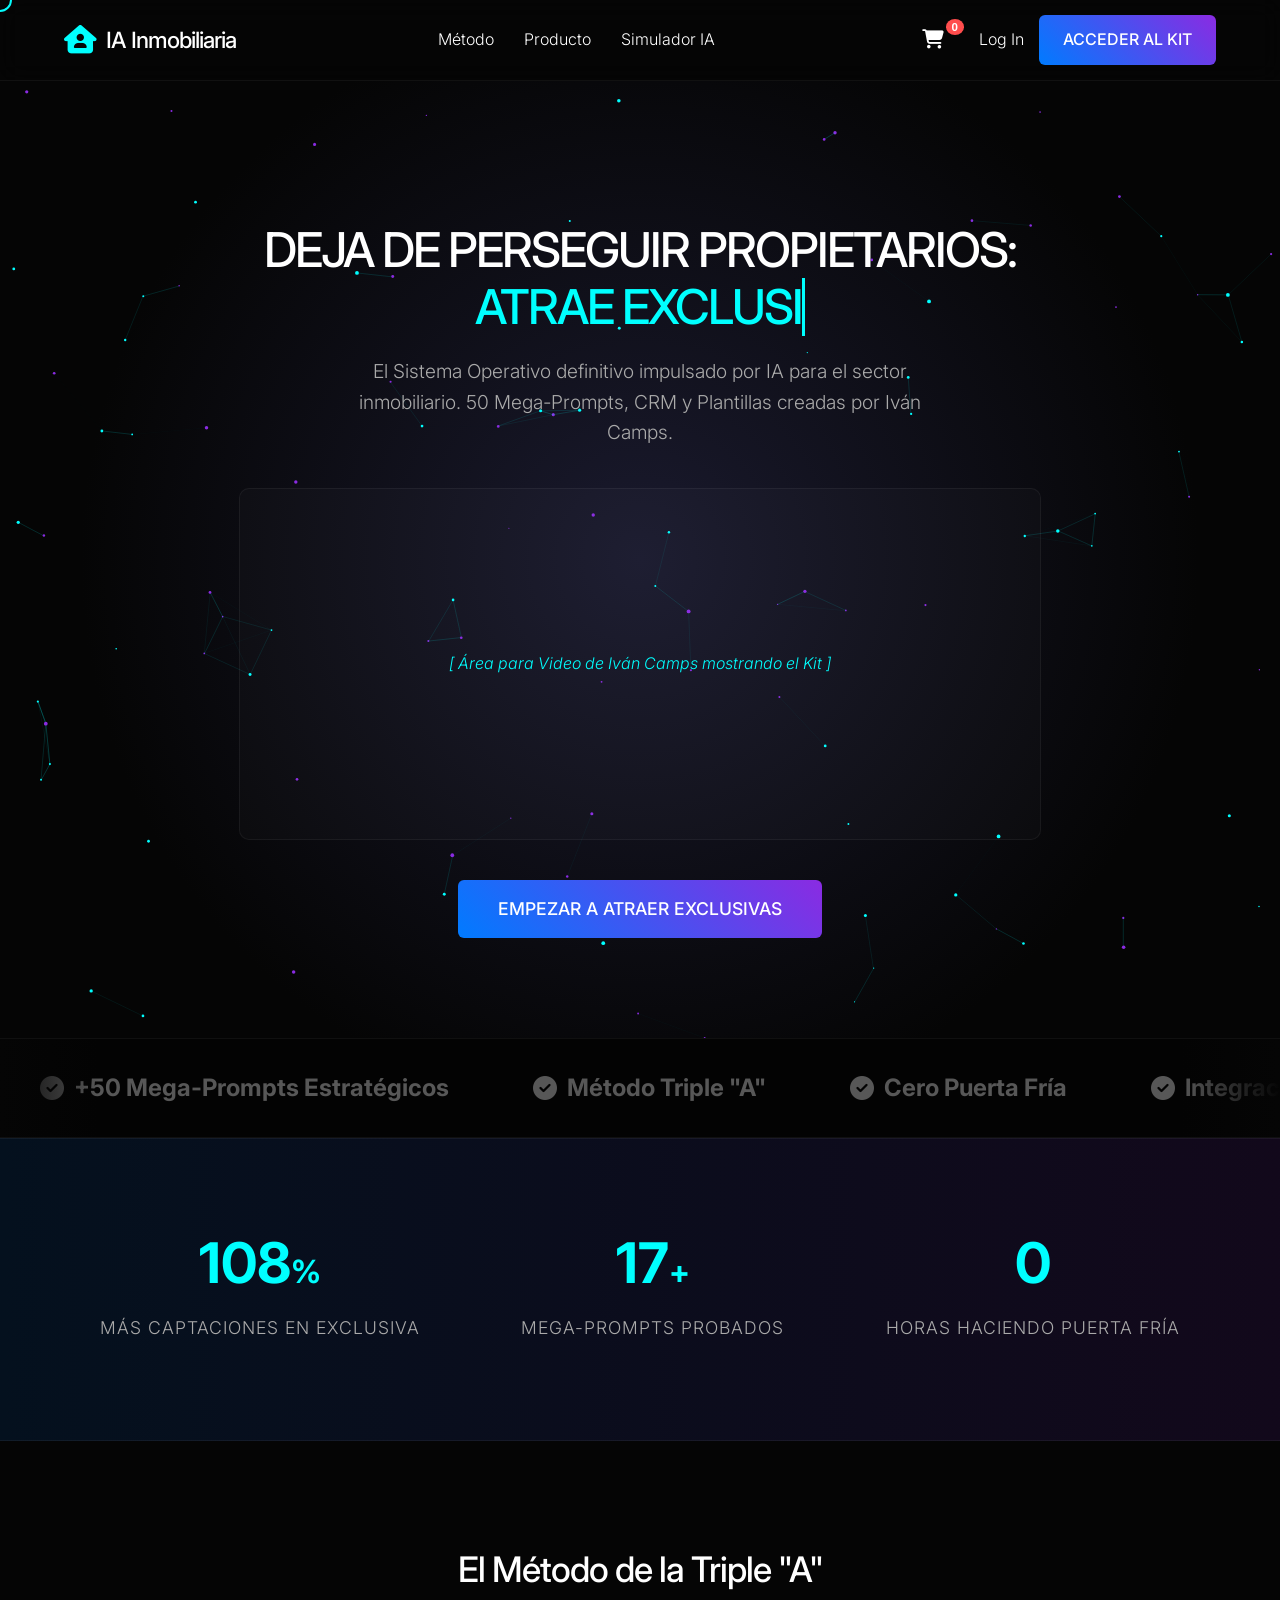
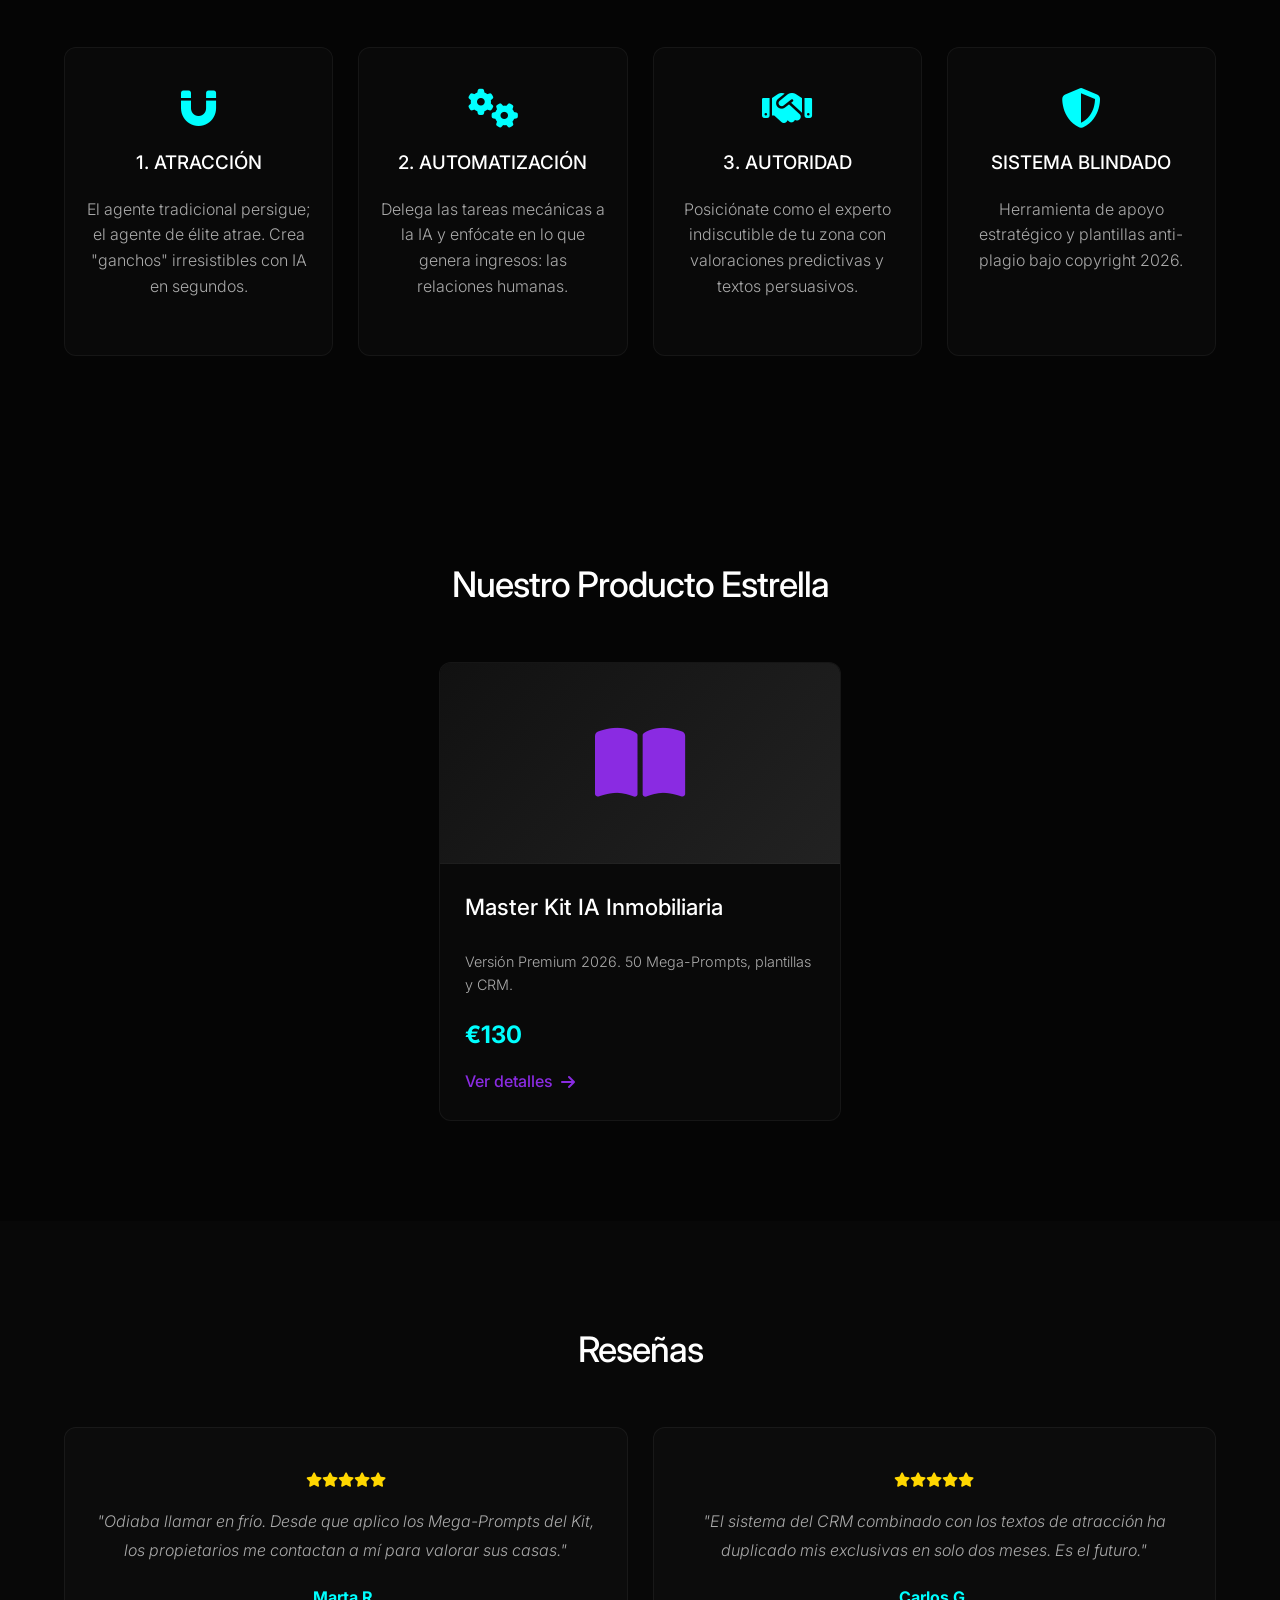
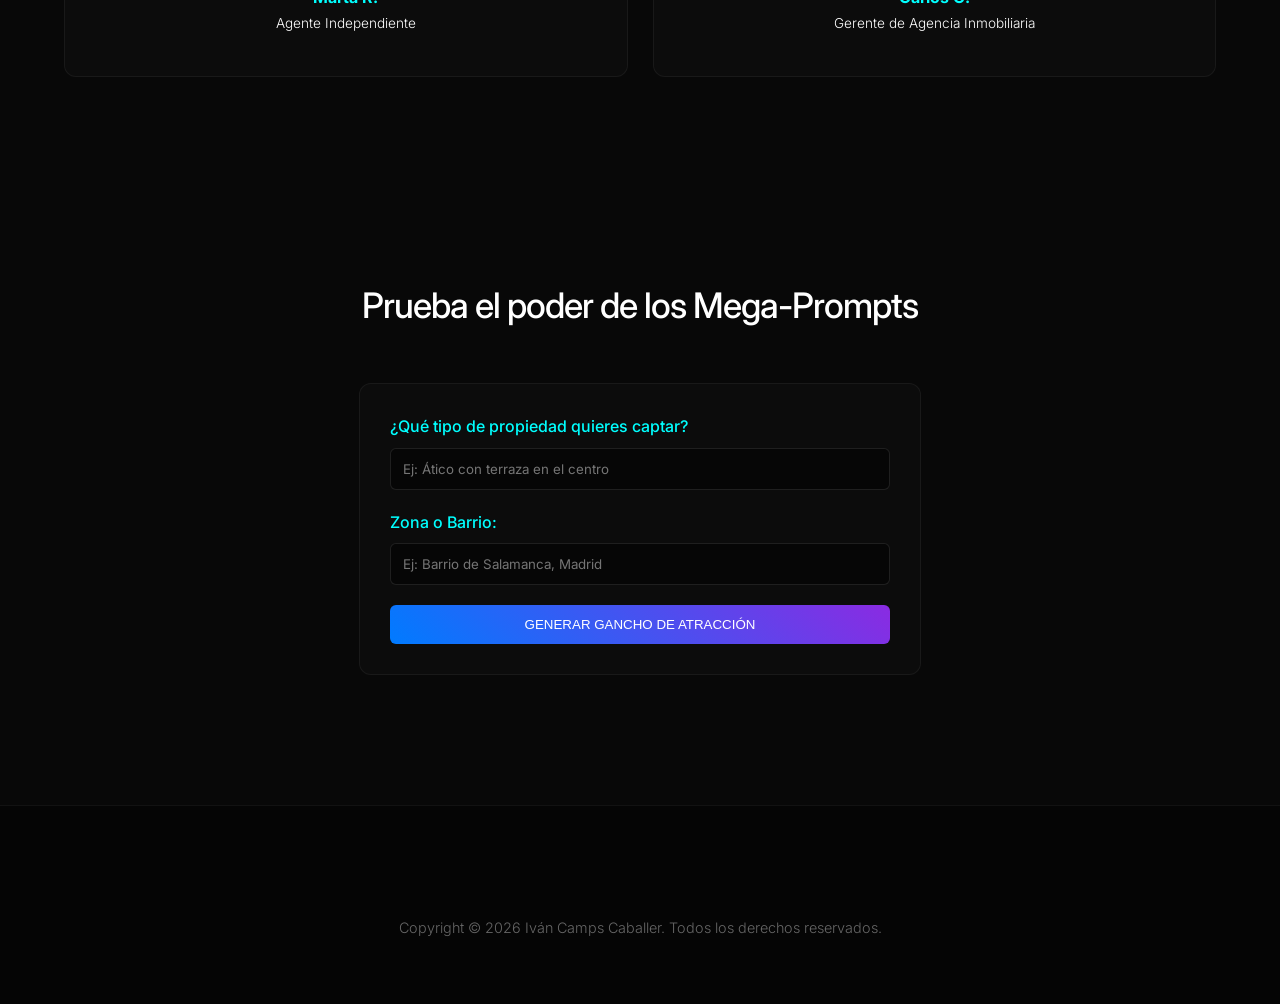
<file: index.html>
<!DOCTYPE html>
<html lang="es">
<head>
    <meta charset="UTF-8">
    <meta name="viewport" content="width=device-width, initial-scale=1.0">
    <title>Master Kit IA Inmobiliaria - Versión Premium 2026</title>
    <meta name="description" content="El Sistema Operativo definitivo para dejar de perseguir propietarios y empezar a atraer exclusivas.">
    <link rel="icon" href="https://cdn-icons-png.flaticon.com/512/2083/2083213.png" type="image/png">
    <link rel="stylesheet" href="style.css">
    <link rel="stylesheet" href="https://cdnjs.cloudflare.com/ajax/libs/font-awesome/6.4.0/css/all.min.css">
</head>
<body>

    <div class="custom-cursor" id="custom-cursor"></div>

    <header class="glass-header">
        <div class="container header-content">
            <a href="./index.html" class="logo">
                <i class="fas fa-house-user"></i>
                <h2>IA Inmobiliaria</h2>
            </a>
            <nav class="main-nav">
                <ul>
                    <li><a href="./index.html#metodo">Método</a></li>
                    <li><a href="./producto.html">Producto</a></li>
                    <li><a href="./index.html#demostraciones">Simulador IA</a></li>
                </ul>
            </nav>
            <div class="actions">
                <div class="cart-btn-wrapper">
                    <button id="cart-toggle" class="icon-btn" aria-label="Ver carrito">
                        <i class="fas fa-shopping-cart"></i><span class="badge-count">0</span>
                    </button>
                </div>
                <a href="./login.html" class="login-link">Log In</a>
                <a href="./producto.html" class="cta-button">ACCEDER AL KIT</a>
            </div>
        </div>
    </header>

    <section class="hero">
        <canvas id="particle-canvas"></canvas>
        <div class="container hero-content">
            <h1 class="animated-text">DEJA DE PERSEGUIR PROPIETARIOS:<br>
                <span class="typed-text"></span><span class="cursor">&nbsp;</span>
            </h1>
            <p class="hero-subtitle">El Sistema Operativo definitivo impulsado por IA para el sector inmobiliario. 50 Mega-Prompts, CRM y Plantillas creadas por Iván Camps.</p>
            <div class="dashboard-graphic">
                <p>[ Área para Video de Iván Camps mostrando el Kit ]</p>
            </div>
            <a href="productos" class="cta-button large">EMPEZAR A ATRAER EXCLUSIVAS</a>
        </div>
    </section>

    <div class="brand-ticker">
        <div class="ticker-track">
            <div class="ticker-item"><i class="fas fa-check-circle"></i> +50 Mega-Prompts Estratégicos</div>
            <div class="ticker-item"><i class="fas fa-check-circle"></i> Método Triple "A"</div>
            <div class="ticker-item"><i class="fas fa-check-circle"></i> Cero Puerta Fría</div>
            <div class="ticker-item"><i class="fas fa-check-circle"></i> Integración CRM</div>
            <div class="ticker-item"><i class="fas fa-check-circle"></i> Creado por Iván Camps</div>
            <div class="ticker-item"><i class="fas fa-check-circle"></i> +50 Mega-Prompts Estratégicos</div>
            <div class="ticker-item"><i class="fas fa-check-circle"></i> Método Triple "A"</div>
            <div class="ticker-item"><i class="fas fa-check-circle"></i> Cero Puerta Fría</div>
            <div class="ticker-item"><i class="fas fa-check-circle"></i> Integración CRM</div>
            <div class="ticker-item"><i class="fas fa-check-circle"></i> Creado por Iván Camps</div>
        </div>
    </div>

    <section class="stats fade-in-section">
        <div class="container stats-grid">
            <div class="stat-item">
                <h3 class="counter" data-target="300">0</h3><span class="symbol">%</span>
                <p>Más captaciones en exclusiva</p>
            </div>
            <div class="stat-item">
                <h3 class="counter" data-target="50">0</h3><span class="symbol">+</span>
                <p>Mega-Prompts probados</p>
            </div>
            <div class="stat-item">
                <h3 class="counter" data-target="0">0</h3><span class="symbol"></span>
                <p>Horas haciendo puerta fría</p>
            </div>
        </div>
    </section>

    <section id="metodo" class="solutions fade-in-section">
        <div class="container">
            <h2 class="section-title">El Método de la Triple "A"</h2>
            <div class="solution-cards">
                <div class="card">
                    <i class="fas fa-magnet"></i> 
                    <h3>1. ATRACCIÓN</h3>
                    <p>El agente tradicional persigue; el agente de élite atrae. Crea "ganchos" irresistibles con IA en segundos.</p>
                </div>
                <div class="card">
                    <i class="fas fa-cogs"></i> 
                    <h3>2. AUTOMATIZACIÓN</h3>
                    <p>Delega las tareas mecánicas a la IA y enfócate en lo que genera ingresos: las relaciones humanas.</p>
                </div>
                <div class="card">
                    <i class="fas fa-handshake"></i> 
                    <h3>3. AUTORIDAD</h3>
                    <p>Posiciónate como el experto indiscutible de tu zona con valoraciones predictivas y textos persuasivos.</p>
                </div>
                <div class="card">
                    <i class="fas fa-shield-alt"></i> 
                    <h3>SISTEMA BLINDADO</h3>
                    <p>Herramienta de apoyo estratégico y plantillas anti-plagio bajo copyright 2026.</p>
                </div>
            </div>
        </div>
    </section>

    <section id="productos" class="products fade-in-section">
        <div class="container">
            <h2 class="section-title">Nuestro Producto Estrella</h2>
            <div class="product-grid">
                <a href="producto.html" class="product-card">
                    <div class="product-image"><i class="fas fa-book-open"></i></div>
                    <div class="product-info">
                        <h3>Master Kit IA Inmobiliaria</h3>
                        <p>Versión Premium 2026. 50 Mega-Prompts, plantillas y CRM.</p>
                        <span class="product-price">€130</span>
                        <span class="product-link">Ver detalles <i class="fas fa-arrow-right"></i></span>
                    </div>
                </a>
            </div>
        </div>
    </section>

    <section id="casos" class="testimonials fade-in-section">
        <div class="container">
            <h2 class="section-title">Reseñas</h2>
            <div class="testimonial-grid">
                <div class="testimonial-card">
                    <div class="stars"><i class="fas fa-star"></i><i class="fas fa-star"></i><i class="fas fa-star"></i><i class="fas fa-star"></i><i class="fas fa-star"></i></div>
                    <p class="quote">"Odiaba llamar en frío. Desde que aplico los Mega-Prompts del Kit, los propietarios me contactan a mí para valorar sus casas."</p>
                    <div class="author"><strong>Marta R.</strong><span>Agente Independiente</span></div>
                </div>
                <div class="testimonial-card">
                    <div class="stars"><i class="fas fa-star"></i><i class="fas fa-star"></i><i class="fas fa-star"></i><i class="fas fa-star"></i><i class="fas fa-star"></i></div>
                    <p class="quote">"El sistema del CRM combinado con los textos de atracción ha duplicado mis exclusivas en solo dos meses. Es el futuro."</p>
                    <div class="author"><strong>Carlos G.</strong><span>Gerente de Agencia Inmobiliaria</span></div>
                </div>
            </div>
        </div>
    </section>

    <section id="demostraciones" class="try-us fade-in-section">
        <div class="container">
            <h2 class="section-title">Prueba el poder de los Mega-Prompts</h2>
            <form id="ai-form">
                <div class="form-group">
                    <label for="product">¿Qué tipo de propiedad quieres captar?</label>
                    <input type="text" id="product" name="product" placeholder="Ej: Ático con terraza en el centro" required>
                </div>
                <div class="form-group">
                    <label for="audience">Zona o Barrio:</label>
                    <input type="text" id="audience" name="audience" placeholder="Ej: Barrio de Salamanca, Madrid" required>
                </div>
                <button type="submit" class="cta-button full-width">GENERAR GANCHO DE ATRACCIÓN</button>
            </form>
            <div id="result-area" class="hidden"></div>
        </div>
    </section>

    <footer id="contacto">
        <div class="container">
            <p class="copyright">Copyright © 2026 Iván Camps Caballer. Todos los derechos reservados.</p>
        </div>
    </footer>

    <div id="cart-overlay" class="cart-overlay"></div>
    <div id="cart-sidebar" class="cart-sidebar">
        <div class="cart-header">
            <h2>Tu Carrito</h2>
            <button id="close-cart" class="icon-btn"><i class="fas fa-times"></i></button>
        </div>
        <div class="cart-items" id="cart-items-container"></div>
        <div class="cart-footer">
            <div class="cart-total">Total: <span id="cart-total-price">€0</span></div>
            <a href="https://aicollabagencies.gumroad.com/l/kit-ia-inmobiliaria" target="_blank" class="cta-button full-width" style="text-decoration: none;">Finalizar Compra en Gumroad <i class="fas fa-lock" style="margin-left: 8px;"></i></a>
        </div>
    </div>

    <button id="scroll-to-top" class="hidden" aria-label="Volver arriba"><i class="fas fa-arrow-up"></i></button>
    <script src="script.js"></script>
</body>
</html>
</file>
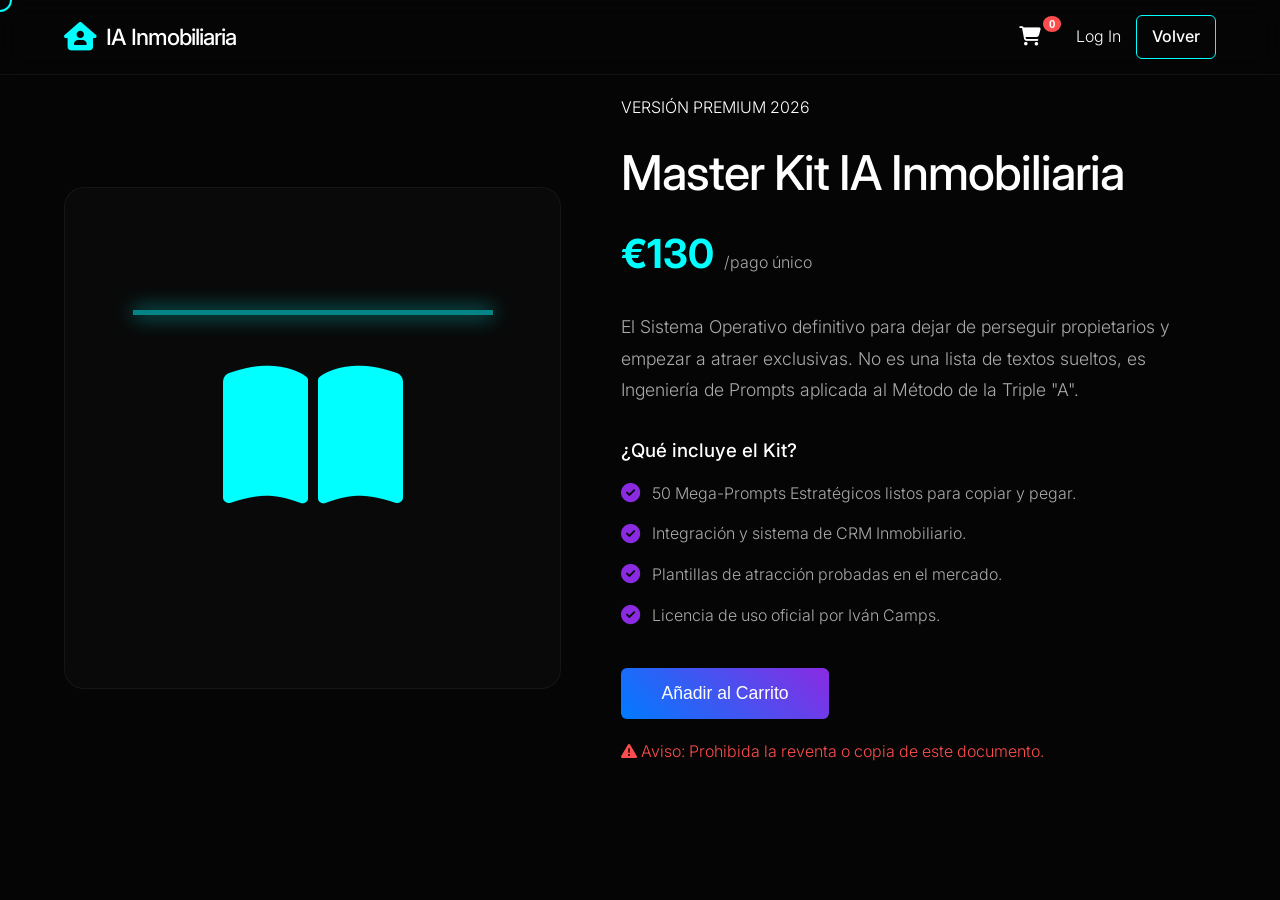
<file: producto.html>
<!DOCTYPE html>
<html lang="es">
<head>
    <meta charset="UTF-8">
    <meta name="viewport" content="width=device-width, initial-scale=1.0">
    <title>Master Kit IA Inmobiliaria - Iván Camps</title>
    <link rel="icon" href="https://cdn-icons-png.flaticon.com/512/2083/2083213.png" type="image/png">
    <link rel="stylesheet" href="style.css">
    <link rel="stylesheet" href="https://cdnjs.cloudflare.com/ajax/libs/font-awesome/6.4.0/css/all.min.css">
</head>
<body>
    <div class="custom-cursor" id="custom-cursor"></div>

    <header class="glass-header">
        <div class="container header-content">
            <a href="./index.html" class="logo">
                <i class="fas fa-house-user"></i>
                <h2>IA Inmobiliaria</h2>
            </a>
            <div class="actions">
                <div class="cart-btn-wrapper">
                    <button class="icon-btn" onclick="toggleCart()" aria-label="Ver carrito">
                        <i class="fas fa-shopping-cart"></i><span class="badge-count">0</span>
                    </button>
                </div>
                <a href="login.html" class="login-link">Log In</a>
                <a href="index.html" class="cta-button outline" style="padding: 8px 15px;">Volver</a>
            </div>
        </div>
    </header>

    <section class="product-detail fade-in-section">
        <div class="container product-detail-wrapper">
            <div class="product-detail-image">
                <div class="hologram-effect">
                    <i class="fas fa-book-open"></i>
                    <div class="scan-line"></div>
                </div>
            </div>
            
            <div class="product-detail-info">
                <div class="badge" style="position: relative; top: 0; left: 0; transform: none; display: inline-block; margin-bottom: 15px;">VERSIÓN PREMIUM 2026</div>
                <h1 class="product-title">Master Kit IA Inmobiliaria</h1>
                <div class="product-price-large">€130<span>/pago único</span></div>
                
                <p class="product-description">
                    El Sistema Operativo definitivo para dejar de perseguir propietarios y empezar a atraer exclusivas. No es una lista de textos sueltos, es Ingeniería de Prompts aplicada al Método de la Triple "A".
                </p>

                <h3 class="features-title">¿Qué incluye el Kit?</h3>
                <ul class="product-features-list">
                    <li><i class="fas fa-check-circle"></i> 50 Mega-Prompts Estratégicos listos para copiar y pegar.</li>
                    <li><i class="fas fa-check-circle"></i> Integración y sistema de CRM Inmobiliario.</li>
                    <li><i class="fas fa-check-circle"></i> Plantillas de atracción probadas en el mercado.</li>
                    <li><i class="fas fa-check-circle"></i> Licencia de uso oficial por Iván Camps.</li>
                </ul>

                <div class="product-actions">
                    <button class="cta-button large add-to-cart-btn" data-id="1" data-name="Master Kit IA Inmobiliaria" data-price="130">Añadir al Carrito</button>
                </div>
                <p class="guarantee" style="color: #ff4d4d; margin-top: 15px;">
                    <i class="fas fa-exclamation-triangle" style="color: #ff4d4d;"></i> Aviso: Prohibida la reventa o copia de este documento.
                </p>
            </div>
        </div>
    </section>

    <div id="cart-overlay" class="cart-overlay"></div>
    <div id="cart-sidebar" class="cart-sidebar">
        <div class="cart-header">
            <h2>Tu Carrito</h2>
            <button id="close-cart" class="icon-btn"><i class="fas fa-times"></i></button>
        </div>
        <div class="cart-items" id="cart-items-container"></div>
        <div class="cart-footer">
            <div class="cart-total">Total: <span id="cart-total-price">€0</span></div>
            <a href="https://aicollabagencies.gumroad.com/l/kit-ia-inmobiliaria" target="_blank" class="cta-button full-width" style="text-decoration: none;">Finalizar Compra en Gumroad <i class="fas fa-lock" style="margin-left: 8px;"></i></a>
        </div>
    </div>

    <script src="script.js"></script>
</body>
</html>
</file>
<file: style.css>
/* =========================================
   VARIABLES Y FUENTES
   ========================================= */
@import url('https://fonts.googleapis.com/css2?family=Inter:wght@300;400;500;700&display=swap');

:root {
    --bg-dark: #050505; --bg-card: rgba(255, 255, 255, 0.02);
    --text-main: #ffffff; --text-muted: #aaaaaa;
    --accent-cyan: #00ffff; --accent-violet: #8a2be2;
    --border-thin: 1px solid rgba(255, 255, 255, 0.05);
    --font-main: 'Inter', sans-serif;
}

/* =========================================
   BASE Y CURSOR
   ========================================= */
html { scroll-behavior: smooth; }
body { font-family: var(--font-main); font-weight: 300; background-color: var(--bg-dark); color: var(--text-main); margin: 0; line-height: 1.6; overflow-x: hidden; }
.container { width: 90%; max-width: 1200px; margin: 0 auto; padding: 20px; }
h1, h2, h3 { font-weight: 500; margin-top: 0; }
a { color: var(--text-main); text-decoration: none; transition: color 0.3s; }
a:hover { color: var(--accent-cyan); }
.login-link { white-space: nowrap; }

@media (min-width: 1024px) { body, a, button, input { cursor: none; } }
.custom-cursor { position: fixed; top: 0; left: 0; width: 20px; height: 20px; border: 2px solid var(--accent-cyan); border-radius: 50%; pointer-events: none; z-index: 9999; transform: translate(-50%, -50%); transition: width 0.2s, height 0.2s, background-color 0.2s; mix-blend-mode: difference; }
.custom-cursor.hover-effect { width: 50px; height: 50px; background-color: rgba(0, 255, 255, 0.2); border-color: transparent; }

/* =========================================
   BOTONES Y ANIMACIONES
   ========================================= */
.cta-button { background: linear-gradient(45deg, #007bff, var(--accent-violet)); color: #fff; border: none; padding: 12px 24px; border-radius: 6px; cursor: pointer; font-weight: 500; transition: transform 0.2s, box-shadow 0.2s, color 0.2s; display: flex; justify-content: center; align-items: center; width: 100%; text-align: center; }
.cta-button:hover { transform: translateY(-2px); box-shadow: 0 5px 15px rgba(0, 123, 255, 0.4); color: #fff; }
.cta-button.large { font-size: 1.1em; padding: 15px 40px; display: inline-flex; width: auto; }
.cta-button.outline { background: transparent; border: 1px solid var(--accent-cyan); color: var(--text-main); }
.cta-button.outline:hover { background: var(--accent-cyan); color: #000; }
.icon-btn { background: transparent; border: none; color: var(--text-main); font-size: 1.2em; cursor: pointer; transition: color 0.3s, transform 0.3s; padding: 5px; margin-right: 15px; }
.icon-btn:hover { color: var(--accent-cyan); transform: rotate(20deg); }
.fade-in-section { opacity: 0; transform: translateY(40px); transition: opacity 0.8s ease-out, transform 0.8s ease-out; will-change: opacity, visibility; }
.fade-in-section.is-visible { opacity: 1; transform: none; }

/* =========================================
   CABECERA Y HERO
   ========================================= */
.glass-header { position: sticky; top: 0; z-index: 100; background-color: rgba(5, 5, 5, 0.6); backdrop-filter: blur(12px); -webkit-backdrop-filter: blur(12px); border-bottom: var(--border-thin); }
.header-content { display: flex; justify-content: space-between; align-items: center; padding: 15px 20px; }
.logo { display: flex; align-items: center; gap: 10px; }
.logo i { color: var(--accent-cyan); font-size: 1.8em; }
.logo h2 { margin: 0; font-size: 1.4em; letter-spacing: -1px; }
.main-nav ul { display: flex; gap: 30px; list-style: none; margin: 0; padding: 0; }
.actions { display: flex; align-items: center; gap: 15px; }
.hero { position: relative; text-align: center; padding: 120px 0 80px 0; background: radial-gradient(circle at center, #1a1a2e 0%, var(--bg-dark) 70%); overflow: hidden; }
#particle-canvas { position: absolute; top: 0; left: 0; width: 100%; height: 100%; z-index: 0; pointer-events: none; }
.hero-content { position: relative; z-index: 1; }
.animated-text { font-size: 3em; letter-spacing: -2px; line-height: 1.2; margin-bottom: 20px; }
.typed-text { color: var(--accent-cyan); }
.cursor { display: inline-block; width: 3px; background-color: var(--accent-cyan); animation: blink 1s infinite; }
@keyframes blink { 0%, 100% { opacity: 1; } 50% { opacity: 0; } }
.hero-subtitle { font-size: 1.2em; color: var(--text-muted); max-width: 600px; margin: 0 auto 40px auto; }
.dashboard-graphic { width: 100%; max-width: 800px; height: 350px; background-color: var(--bg-card); border: var(--border-thin); border-radius: 10px; margin: 0 auto 40px auto; display: flex; justify-content: center; align-items: center; color: var(--accent-cyan); font-style: italic; }

/* =========================================
   CARRUSEL Y ESTADÍSTICAS
   ========================================= */
.brand-ticker { background-color: #030303; padding: 30px 0; overflow: hidden; border-top: var(--border-thin); border-bottom: var(--border-thin); position: relative; white-space: nowrap; }
.brand-ticker::before, .brand-ticker::after { content: ''; position: absolute; top: 0; width: 100px; height: 100%; z-index: 2; }
.brand-ticker::before { left: 0; background: linear-gradient(to right, #050505, transparent); }
.brand-ticker::after { right: 0; background: linear-gradient(to left, #050505, transparent); }
.ticker-track { display: inline-block; animation: scrollTicker 30s linear infinite; }
.ticker-item { display: inline-flex; align-items: center; gap: 10px; font-size: 1.5em; font-weight: 700; color: var(--text-muted); margin: 0 40px; opacity: 0.5; transition: opacity 0.3s, color 0.3s; }
.ticker-item:hover { opacity: 1; color: var(--accent-cyan); }
@keyframes scrollTicker { 0% { transform: translateX(0); } 100% { transform: translateX(-50%); } }
.stats { background: linear-gradient(90deg, rgba(0, 123, 255, 0.1) 0%, rgba(138, 43, 226, 0.1) 100%); padding: 60px 0; border-top: var(--border-thin); border-bottom: var(--border-thin); }
.stats-grid { display: flex; justify-content: space-around; flex-wrap: wrap; gap: 30px; text-align: center; }
.stat-item h3 { display: inline-block; font-size: 3.5em; font-weight: 700; color: var(--accent-cyan); margin: 0; }
.stat-item .symbol { font-size: 2em; font-weight: 700; color: var(--accent-cyan); }
.stat-item p { color: var(--text-muted); font-size: 1.1em; margin-top: 5px; text-transform: uppercase; letter-spacing: 1px; }

/* =========================================
   SECCIONES Y TARJETAS
   ========================================= */
.section-title { text-align: center; font-size: 2.2em; letter-spacing: -1px; margin-bottom: 50px; color: var(--text-main); }
.solutions, .testimonials, .pricing, .products, .try-us { padding: 80px 0; }
.testimonials, .try-us { background-color: #080808; }
.pricing, .products { background-color: var(--bg-dark); }
.solution-cards, .testimonial-grid { display: grid; grid-template-columns: repeat(auto-fit, minmax(250px, 1fr)); gap: 25px; }
.product-grid { display: flex; justify-content: center; gap: 30px; flex-wrap: wrap; }
.card, .testimonial-card { background-color: var(--bg-card); padding: 40px 20px; border-radius: 12px; text-align: center; border: var(--border-thin); transition: transform 0.3s; }
.card:hover { transform: translateY(-8px); background-color: rgba(255, 255, 255, 0.04); border-color: rgba(0, 255, 255, 0.3); }
.card i { font-size: 2.5em; color: var(--accent-cyan); margin-bottom: 20px; }
.card p, .quote { color: var(--text-muted); }
.quote { font-style: italic; line-height: 1.8; margin-bottom: 20px; }
.stars { color: #ffd700; margin-bottom: 15px; font-size: 0.9em; }
.author strong { display: block; color: var(--accent-cyan); }
.author span { font-size: 0.85em; }

/* =========================================
   PRODUCTOS Y DETALLES
   ========================================= */
.product-card { background-color: var(--bg-card); border: var(--border-thin); border-radius: 12px; overflow: hidden; display: flex; flex-direction: column; transition: transform 0.3s, border-color 0.3s, box-shadow 0.3s; text-decoration: none; width: 100%; max-width: 400px; }
.product-card:hover { transform: translateY(-8px); border-color: var(--accent-cyan); box-shadow: 0 10px 30px rgba(0, 255, 255, 0.1); }
.product-image { background: linear-gradient(135deg, #111, #222); height: 200px; display: flex; justify-content: center; align-items: center; font-size: 5em; color: var(--accent-violet); border-bottom: var(--border-thin); }
.product-info { padding: 25px; display: flex; flex-direction: column; flex-grow: 1; }
.product-info h3 { color: var(--text-main); font-size: 1.4em; margin-bottom: 10px; }
.product-info p { color: var(--text-muted); font-size: 0.9em; margin-bottom: 20px; flex-grow: 1; }
.product-price { font-size: 1.5em; font-weight: 700; color: var(--accent-cyan); margin-bottom: 15px; }
.product-link { color: var(--accent-violet); font-weight: 500; display: flex; align-items: center; gap: 8px; transition: gap 0.3s; }
.product-card:hover .product-link { gap: 12px; color: var(--accent-cyan); }

.product-detail { min-height: 80vh; }
.product-detail-wrapper { display: flex; gap: 60px; align-items: center; flex-wrap: wrap; }
.product-detail-image { flex: 1; min-width: 300px; background-color: var(--bg-card); border: var(--border-thin); border-radius: 20px; height: 500px; display: flex; justify-content: center; align-items: center; position: relative; overflow: hidden; }
.hologram-effect { font-size: 10em; color: var(--accent-cyan); position: relative; animation: float 4s ease-in-out infinite; }
@keyframes float { 0%, 100% { transform: translateY(0); } 50% { transform: translateY(-15px); } }
.scan-line { position: absolute; top: 0; left: -50%; width: 200%; height: 5px; background: rgba(0, 255, 255, 0.5); box-shadow: 0 0 20px rgba(0, 255, 255, 0.8); animation: scan 3s linear infinite; }
@keyframes scan { 0% { top: -10%; } 100% { top: 110%; } }
.product-detail-info { flex: 1.2; min-width: 300px; }
.product-title { font-size: 3em; margin-bottom: 10px; letter-spacing: -1px; }
.product-price-large { font-size: 2.5em; font-weight: 700; color: var(--accent-cyan); margin-bottom: 25px; }
.product-price-large span { font-size: 0.4em; color: var(--text-muted); font-weight: 300; margin-left: 10px; }
.product-description { font-size: 1.1em; color: var(--text-muted); line-height: 1.8; margin-bottom: 30px; }
.features-title { color: var(--text-main); margin-bottom: 15px; }
.product-features-list { list-style: none; padding: 0; margin: 0 0 40px 0; }
.product-features-list li { display: flex; align-items: center; gap: 12px; margin-bottom: 15px; color: var(--text-muted); }
.product-features-list li i { color: var(--accent-violet); font-size: 1.2em; }
.product-actions { display: flex; gap: 20px; margin-bottom: 20px; flex-wrap: wrap; }

/* =========================================
   CHECKOUT Y ÉXITO
   ========================================= */
.checkout-section { padding: 60px 0; min-height: 80vh; background-color: var(--bg-dark); }
.checkout-wrapper { display: flex; gap: 40px; flex-wrap: wrap; align-items: flex-start; }
.checkout-form-col { flex: 2; min-width: 300px; background-color: var(--bg-card); padding: 40px; border-radius: 12px; border: var(--border-thin); }
.checkout-summary-col { flex: 1.2; min-width: 300px; position: sticky; top: 100px; background: linear-gradient(180deg, rgba(255, 255, 255, 0.02) 0%, rgba(138, 43, 226, 0.05) 100%); padding: 40px; border-radius: 12px; border: 1px solid rgba(138, 43, 226, 0.2); }
.checkout-item { display: flex; justify-content: space-between; align-items: center; margin-bottom: 15px; border-bottom: var(--border-thin); padding-bottom: 15px; }
.checkout-item-name { color: var(--text-main); font-weight: 500; }
.checkout-item-price { color: var(--accent-cyan); font-weight: 700; }
.checkout-total-box { display: flex; justify-content: space-between; align-items: center; margin-top: 30px; font-size: 1.5em; font-weight: bold; color: var(--text-main); }
.success-section { flex-grow: 1; display: flex; justify-content: center; align-items: center; position: relative; padding: 60px 20px; background: radial-gradient(circle at center, #1a1a2e 0%, var(--bg-dark) 70%); min-height: 80vh; overflow: hidden; }
.success-card { background-color: rgba(18, 18, 18, 0.8); backdrop-filter: blur(16px); -webkit-backdrop-filter: blur(16px); border: 1px solid rgba(0, 255, 255, 0.3); border-radius: 16px; width: 100%; max-width: 500px; padding: 50px 40px; position: relative; z-index: 1; box-shadow: 0 0 40px rgba(0, 255, 255, 0.1); text-align: center; }
.success-icon { font-size: 5em; color: #28a745; margin-bottom: 20px; text-shadow: 0 0 20px rgba(40, 167, 69, 0.5); animation: popIn 0.5s cubic-bezier(0.175, 0.885, 0.32, 1.275); }
.download-box { background: linear-gradient(180deg, rgba(255, 255, 255, 0.05) 0%, rgba(255, 255, 255, 0.01) 100%); border: var(--border-thin); padding: 30px 20px; border-radius: 12px; margin-top: 20px; }
.download-box h3 { color: var(--text-main); margin: 0 0 5px 0; }
.download-box p { color: var(--text-muted); margin: 0; font-size: 0.9em; }
.crm-links a { color: var(--text-main); text-decoration: none; }
.crm-links a:hover { color: var(--accent-cyan) !important; padding-left: 5px; transition: 0.3s; }
@keyframes popIn { 0% { transform: scale(0); opacity: 0; } 100% { transform: scale(1); opacity: 1; } }

/* =========================================
   FORMULARIOS Y IA
   ========================================= */
#ai-form { max-width: 500px; margin: 0 auto 30px auto; background-color: var(--bg-card); padding: 30px; border-radius: 12px; border: var(--border-thin); }
.form-group { margin-bottom: 20px; text-align: left; }
.form-group label { display: block; color: var(--accent-cyan); font-weight: 500; margin-bottom: 8px; }
.form-group input { width: 100%; box-sizing: border-box; padding: 12px; border-radius: 6px; border: 1px solid rgba(255, 255, 255, 0.1); background-color: rgba(0, 0, 0, 0.5); color: #fff; font-family: var(--font-main); }
.form-group input:focus { outline: none; border-color: var(--accent-cyan); box-shadow: 0 0 10px rgba(0, 255, 255, 0.2); }
#result-area { max-width: 600px; margin: 0 auto; padding: 25px; background-color: rgba(138, 43, 226, 0.05); border: 1px solid rgba(138, 43, 226, 0.4); border-radius: 8px; font-style: italic; font-weight: 300; line-height: 1.8; }
#result-area.hidden { display: none; }

/* =========================================
   LOGIN Y REGISTRO
   ========================================= */
.auth-page { display: flex; flex-direction: column; min-height: 100vh; }
.auth-section { flex-grow: 1; display: flex; justify-content: center; align-items: center; position: relative; padding: 40px 20px; background: radial-gradient(circle at center, #1a1a2e 0%, var(--bg-dark) 70%); overflow: hidden; }
.auth-card { background-color: rgba(18, 18, 18, 0.8); backdrop-filter: blur(16px); -webkit-backdrop-filter: blur(16px); border: var(--border-thin); border-radius: 16px; width: 100%; max-width: 420px; padding: 40px; position: relative; z-index: 1; box-shadow: 0 20px 40px rgba(0, 0, 0, 0.5); }
.auth-tabs { display: flex; margin-bottom: 30px; border-bottom: 2px solid rgba(255, 255, 255, 0.1); }
.auth-tab { flex: 1; background: none; border: none; color: var(--text-muted); font-size: 1.1em; font-weight: 500; padding: 10px 0; cursor: pointer; transition: color 0.3s, border-color 0.3s; border-bottom: 2px solid transparent; margin-bottom: -2px; font-family: var(--font-main); }
.auth-tab:hover { color: var(--text-main); }
.auth-tab.active { color: var(--accent-cyan); border-bottom-color: var(--accent-cyan); }
.google-btn { width: 100%; display: flex; justify-content: center; align-items: center; gap: 10px; background-color: #ffffff; color: #333333; border: none; padding: 12px; border-radius: 6px; font-size: 1em; font-weight: 500; cursor: pointer; transition: background-color 0.2s, transform 0.2s; font-family: var(--font-main); }
.google-btn:hover { background-color: #f1f1f1; transform: translateY(-2px); box-shadow: 0 4px 10px rgba(255,255,255,0.1); }
.auth-separator { display: flex; align-items: center; text-align: center; margin: 25px 0; color: var(--text-muted); font-size: 0.9em; }
.auth-separator::before, .auth-separator::after { content: ''; flex: 1; border-bottom: 1px solid rgba(255, 255, 255, 0.1); }
.auth-separator span { padding: 0 10px; }
.auth-form { display: none; }
.auth-form.active { display: block; animation: fadeIn 0.4s ease; }
.auth-options { display: flex; justify-content: space-between; align-items: center; margin-bottom: 25px; font-size: 0.9em; }
.remember-me { display: flex; align-items: center; gap: 8px; color: var(--text-muted); cursor: pointer; }
.forgot-password { color: var(--accent-violet); transition: color 0.3s; }
.forgot-password:hover { color: var(--accent-cyan); text-decoration: underline; }
.auth-terms { font-size: 0.8em; color: var(--text-muted); text-align: center; margin-top: 20px; }
.auth-terms a { color: var(--accent-cyan); }

/* =========================================
   CARRITO DE COMPRAS LATERAL
   ========================================= */
.cart-btn-wrapper { position: relative; display: inline-block; }
.badge-count { position: absolute; top: -5px; right: 0; background-color: #ff4d4d; color: white; font-size: 0.6em; font-weight: bold; padding: 2px 6px; border-radius: 50%; pointer-events: none; transition: transform 0.2s; }
.cart-overlay { position: fixed; top: 0; left: 0; width: 100%; height: 100%; background: rgba(0,0,0,0.6); backdrop-filter: blur(5px); z-index: 999; opacity: 0; visibility: hidden; transition: 0.3s; }
.cart-overlay.active { opacity: 1; visibility: visible; }
.cart-sidebar { position: fixed; top: 0; right: -450px; width: 100%; max-width: 400px; height: 100vh; background-color: var(--bg-dark); z-index: 1000; box-shadow: -5px 0 20px rgba(0,0,0,0.5); display: flex; flex-direction: column; transition: right 0.4s cubic-bezier(0.25, 0.46, 0.45, 0.94); border-left: var(--border-thin); }
.cart-sidebar.active { right: 0; }
.cart-header { padding: 20px 25px; border-bottom: var(--border-thin); display: flex; justify-content: space-between; align-items: center; }
.cart-items { flex-grow: 1; overflow-y: auto; padding: 20px 25px; display: flex; flex-direction: column; gap: 15px; }
.cart-item { display: flex; justify-content: space-between; align-items: center; background-color: var(--bg-card); padding: 15px; border-radius: 8px; border: var(--border-thin); animation: fadeIn 0.3s; }
.cart-item-info h4 { margin: 0 0 5px 0; color: var(--text-main); font-size: 1em; }
.cart-item-info p { margin: 0; color: var(--accent-cyan); font-weight: 700; }
.remove-item { color: #ff4d4d; background: none; border: none; cursor: pointer; font-size: 1.2em; transition: transform 0.2s; }
.remove-item:hover { transform: scale(1.2); }
.cart-footer { padding: 25px; border-top: var(--border-thin); background-color: rgba(0,0,0,0.2); }
.cart-total { font-size: 1.3em; font-weight: bold; margin-bottom: 20px; display: flex; justify-content: space-between; color: var(--text-main); }

/* =========================================
   FOOTER Y BOTÓN SCROLL
   ========================================= */
footer { padding: 60px 0 30px 0; text-align: center; border-top: var(--border-thin); background-color: #050505; }
.copyright { color: #666; font-size: 0.9em; margin-top: 30px; }
#scroll-to-top { position: fixed; bottom: 30px; right: 30px; background: linear-gradient(45deg, #007bff, var(--accent-violet)); color: #fff; width: 50px; height: 50px; border-radius: 50%; border: none; font-size: 1.5em; cursor: pointer; box-shadow: 0 5px 15px rgba(0, 0, 0, 0.3); transition: opacity 0.3s, transform 0.3s; z-index: 99; }
#scroll-to-top:hover { transform: translateY(-5px); }
#scroll-to-top.hidden { opacity: 0; pointer-events: none; transform: translateY(20px); }

/* =========================================
   RESPONSIVE (MÓVILES)
   ========================================= */
@media (max-width: 768px) {
    .header-content { flex-direction: column; gap: 15px; }
    .main-nav ul { gap: 15px; font-size: 0.9em; flex-wrap: wrap; justify-content: center; }
    .actions { width: 100%; justify-content: center; }
    .animated-text { font-size: 2em; }
    .hero { padding: 80px 0 40px 0; }
    .dashboard-graphic { height: 200px; }
    .stat-item h3 { font-size: 2.5em; }
    .product-detail-wrapper, .checkout-wrapper { flex-direction: column; text-align: center; }
    .product-actions { justify-content: center; }
    .cart-sidebar { right: -100%; max-width: 100%; }
}
</file>
